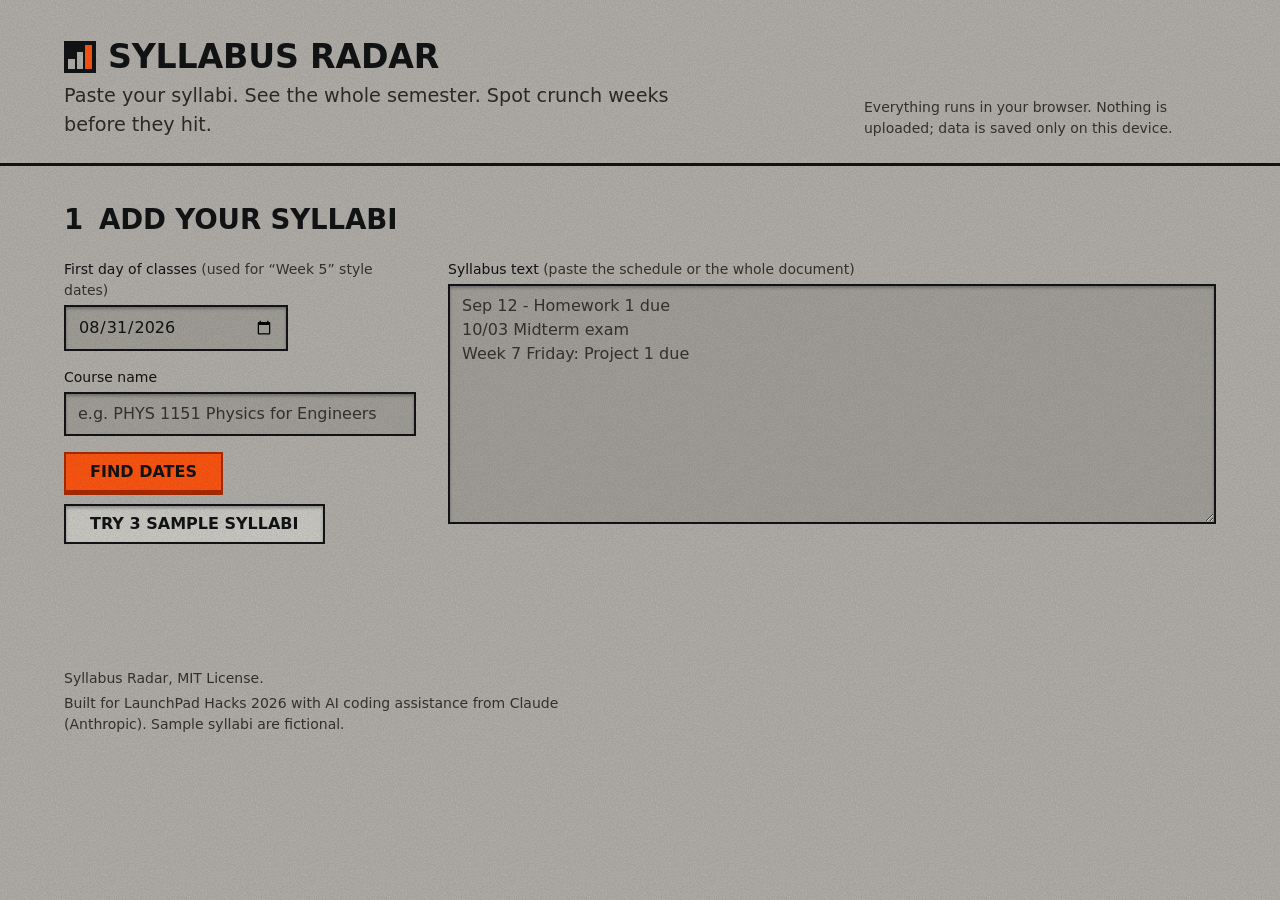
<file: app/index.html>
<!doctype html>
<html lang="en">
<head>
<meta charset="utf-8">
<meta name="viewport" content="width=device-width, initial-scale=1">
<title>Syllabus Radar</title>
<meta name="description" content="Paste your syllabi, see your whole semester's workload by week, spot crunch weeks early, and export deadlines to your calendar. Runs entirely in your browser.">
<link rel="icon" href="data:image/svg+xml,%3Csvg xmlns='http://www.w3.org/2000/svg' viewBox='0 0 32 32'%3E%3Crect width='32' height='32' fill='%23212226'/%3E%3Crect x='5' y='17' width='6' height='10' fill='%23b9b4ad'/%3E%3Crect x='13' y='11' width='6' height='16' fill='%23b9b4ad'/%3E%3Crect x='21' y='5' width='6' height='22' fill='%23f0612b'/%3E%3C/svg%3E">
<link rel="stylesheet" href="styles.css">
</head>
<body>
<a class="skip" href="#main">Skip to content</a>
<header class="site">
  <div class="wrap mast">
    <h1><span class="logo" aria-hidden="true"><span></span><span></span><span></span></span>Syllabus Radar</h1>
    <p class="tag">Paste your syllabi. See the whole semester. Spot crunch weeks before they hit.</p>
    <p class="privacy">Everything runs in your browser. Nothing is uploaded; data is saved only on this device.</p>
  </div>
</header>

<main id="main" class="wrap">
  <section aria-labelledby="s1" class="card intake">
    <h2 id="s1"><span class="step">1</span> Add your syllabi</h2>
    <div class="intake-grid">
      <div class="row term">
        <label for="termStart">First day of classes <span class="hint">(used for “Week 5” style dates)</span></label>
        <input type="date" id="termStart" required>
      </div>
      <div class="row course">
        <label for="courseName">Course name</label>
        <input type="text" id="courseName" placeholder="e.g. PHYS 1151 Physics for Engineers" autocomplete="off">
      </div>
      <div class="row paste">
        <label for="syllabusText">Syllabus text <span class="hint">(paste the schedule or the whole document)</span></label>
        <textarea id="syllabusText" rows="9" placeholder="Sep 12 - Homework 1 due&#10;10/03 Midterm exam&#10;Week 7 Friday: Project 1 due"></textarea>
      </div>
      <div class="actions go">
        <button type="button" id="addBtn" class="primary">Find dates</button>
        <button type="button" id="sampleBtn">Try 3 sample syllabi</button>
      </div>
    </div>
    <ul id="courseList" class="chips" aria-label="Added courses"></ul>
    <p id="status" class="status" role="status" aria-live="polite"></p>
  </section>

  <section aria-labelledby="s2" class="card radar" id="radarCard" hidden>
    <div class="head">
      <h2 id="s2"><span class="step">2</span> Semester radar</h2>
      <p class="muted">Workload score per week: exam 5, project 4, quiz 2, homework 2, reading 1. Stronger shade means heavier. Outlined weeks are crunch weeks.</p>
    </div>
    <div class="board">
      <div class="heat-scroll" tabindex="0" role="region" aria-label="Workload heatmap, scrollable">
        <table class="heat" id="heat"></table>
      </div>
      <div class="legend" aria-hidden="true">
        <span>Light</span><i class="l0"></i><i class="l1"></i><i class="l2"></i><i class="l3"></i><i class="l4"></i><span>Heavy</span>
        <span class="crunch-key">Crunch week</span>
      </div>
    </div>
    <div class="grid2">
      <div>
        <h3>Crunch weeks</h3>
        <ol id="crunchList" class="plain"></ol>
      </div>
      <div>
        <h3>Start early</h3>
        <p class="muted small">Suggested start dates: projects 14 days ahead, exams 7 days ahead.</p>
        <ol id="startList" class="plain"></ol>
      </div>
    </div>
  </section>

  <section aria-labelledby="s3" class="card review-sec" id="reviewCard" hidden>
    <div class="head">
      <h2 id="s3"><span class="step">3</span> Review the dates</h2>
      <p class="muted">The parser marks each item: <span class="conf high">high</span> explicit date, <span class="conf medium">medium</span> week + weekday or unclear type, <span class="conf low">low</span> guessed from a week number. Fix anything that looks wrong; changes update the radar.</p>
    </div>
    <div class="actions">
      <label class="check"><input type="checkbox" id="onlyReview"> Show only items that need review</label>
      <button type="button" id="addRowBtn">Add item</button>
    </div>
    <div class="table-scroll">
      <table class="review" id="review">
        <caption class="sr-only">Extracted deadlines, editable</caption>
        <thead><tr><th scope="col">Date</th><th scope="col">Course</th><th scope="col">Item</th><th scope="col">Type</th><th scope="col">Check</th><th scope="col"><span class="sr-only">Delete</span></th></tr></thead>
        <tbody></tbody>
      </table>
    </div>
  </section>

  <section aria-labelledby="s4" class="card export" id="exportCard" hidden>
    <h2 id="s4"><span class="step">4</span> Export</h2>
    <div class="export-body">
      <label class="check"><input type="checkbox" id="startReminders" checked> Also add “start” events for projects and exams</label>
      <div class="actions">
        <button type="button" id="icsBtn" class="primary">Download calendar (.ics)</button>
        <button type="button" id="csvBtn">Download spreadsheet (.csv)</button>
        <button type="button" id="clearBtn" class="danger">Clear all data</button>
      </div>
      <p class="muted small">The .ics file imports into Google Calendar, Apple Calendar and Outlook as all-day events.</p>
    </div>
  </section>
</main>

<footer class="wrap foot">
  <p>Syllabus Radar, MIT License.</p>
  <p>Built for LaunchPad Hacks 2026 with AI coding assistance from Claude (Anthropic). Sample syllabi are fictional.</p>
</footer>
<script src="parser.js"></script>
<script src="samples.js"></script>
<script src="app.js"></script>
</body>
</html>
</file>
<file: app/styles.css>
/* Hallmark · shape: app screen · genre: editorial · theme: Formwork (deal 2/3, seed student-tool-turns-pasted-65d3·81879657·2026-10-29·r0) · redesign: full
 * nav: kept, a mast with the wordmark, the line and the privacy note over a 3px ink bar · signature: the semester board, a cast plate of weeks by course in a concrete-grey ramp where the only colour is safety orange on crunch weeks · states: empty (only step 1 shows until a syllabus is added), full; loading and error have no logic in app.js · formwork: cast, night pour for dark · modes: light+dark · data: sample (fictional syllabi, labelled)
 * axes: mid/display-condensed/warm · posture: restrained · contrast: pass · v2.0.0 */
/* Hallmark · pre-emit critique: P4 H5 E4 S4 R4 V4 · weakest: P, a tool has little room to argue; the argument is that only a crunch week earns colour, so the ramp is grey and orange is spent on crunch alone */
/* Hallmark · reworded "Darker means heavier." to "Stronger shade means heavier." · the night pour shades heavy weeks lighter, so the old line lied in dark mode */
/* Hallmark · reworded "Syllabus Radar · MIT License · Built for LaunchPad Hacks 2026" footer to two lines without middle dots · 63 names the dot-joined meta string */
/* Hallmark · answered F4 · the pressed-in plate fill is the Formwork secondary, and the two orange primaries sit in separate steps (Find dates in step 1, Download calendar in the export band), one per step */
@import url("./tokens.css");
@import url("./base.css");

/* ---------- shell ---------- */
body::after { content: ""; position: fixed; inset: 0; pointer-events: none; z-index: var(--z-tooltip); opacity: var(--texture-opacity); mix-blend-mode: var(--grain-blend, multiply); background-size: 200px 200px; background-image: var(--grain); }
.wrap { width: 100%; max-width: var(--container); margin-inline: auto; padding-inline: var(--gutter); }
.skip { position: absolute; left: var(--space-md); top: var(--space-xs); transform: translateY(-200%); background: var(--color-plate); color: var(--color-ink); padding: var(--space-xs) var(--space-sm); z-index: var(--z-modal); border: var(--rule-bar) solid var(--color-ink); }
.skip:focus { transform: none; }
.sr-only { position: absolute; width: 1px; height: 1px; overflow: hidden; clip-path: inset(50%); white-space: nowrap; }
body { line-height: 1.5; }
h1, h2 { text-transform: uppercase; font-stretch: 75%; line-height: 1.02; }
h3 { font-family: var(--font-body); font-weight: 700; font-size: var(--text-lg); text-transform: none; letter-spacing: 0; }

header.site { border-bottom: var(--rule-bar) solid var(--color-ink); }
.mast { display: grid; grid-template-columns: minmax(0, 1fr) minmax(0, 22rem); grid-template-areas: "name note" "tag note"; column-gap: var(--gap-columns); row-gap: var(--space-xs); align-items: end; padding-block: var(--space-xl) var(--space-lg); }
.mast h1 { grid-area: name; font-size: var(--text-3xl); display: flex; align-items: center; gap: var(--space-sm); max-width: none; }
.logo { display: inline-grid; grid-template-columns: repeat(3, 1fr); align-items: end; gap: var(--space-3xs); width: 32px; height: 32px; padding: var(--space-2xs); background: var(--color-ink); flex: none; }
.logo span { display: block; background: var(--color-paper); }
.logo span:nth-child(1) { height: 40%; } .logo span:nth-child(2) { height: 70%; } .logo span:nth-child(3) { height: 100%; background: var(--color-accent); }
.tag { grid-area: tag; font-size: var(--text-lg); color: var(--color-ink-2); max-width: 52ch; }
.privacy { grid-area: note; font-size: var(--text-sm); color: var(--color-muted); max-width: 40ch; justify-self: end; }

/* ---------- sections: each opens on its own ink bar ---------- */
.card { padding-block: var(--space-xl) var(--space-2xl); }
.card + .card { border-top: var(--rule-bar) solid var(--color-ink); }
.card h2, .card .head h2 { font-size: var(--text-2xl); display: flex; align-items: baseline; gap: var(--space-sm); }
.step { font-family: var(--font-outlier); font-variant-numeric: tabular-nums; min-width: 1.2ch; }
.head { display: grid; grid-template-columns: minmax(0, 20rem) minmax(0, 1fr); gap: var(--gap-columns); align-items: baseline; margin-bottom: var(--space-lg); }
.head .muted { max-width: 70ch; }
.muted, .hint { color: var(--color-muted); font-weight: 400; }
.small { font-size: var(--text-sm); }

/* ---------- step 1: intake ---------- */
.intake h2 { margin-bottom: var(--space-lg); }
.intake-grid { display: grid; grid-template-columns: minmax(0, 22rem) minmax(0, 1fr); grid-template-areas: "term paste" "course paste" "go paste"; column-gap: var(--gap-columns); row-gap: var(--space-md); align-items: start; }
.term { grid-area: term; } .course { grid-area: course; } .paste { grid-area: paste; } .go { grid-area: go; align-self: end; }
.row { display: flex; flex-direction: column; gap: var(--space-2xs); }
label { font-weight: 500; font-size: var(--text-sm); }
.check { font-size: var(--text-md); }

input, select, textarea, button { font: inherit; color: var(--color-ink); }
input[type=text], input[type=date], select, textarea { background: var(--color-paper-2); border: 2px solid var(--color-ink); border-radius: 0; box-shadow: var(--shadow-press); padding: var(--space-xs) var(--space-sm); min-height: 40px; max-width: 100%; }
input::placeholder, textarea::placeholder { color: var(--color-muted); opacity: 1; }
input:focus-visible, select:focus-visible, textarea:focus-visible { outline: 2px solid var(--color-focus); outline-offset: -4px; }
input:disabled, select:disabled, textarea:disabled { opacity: 0.55; cursor: not-allowed; }
textarea { width: 100%; min-height: 15rem; font-family: var(--font-body); font-variant-numeric: tabular-nums; resize: vertical; line-height: 1.5; }
#termStart, #courseName { width: 100%; }
#termStart { max-width: 14rem; }

/* ---------- controls ---------- */
.actions { display: flex; flex-wrap: wrap; gap: var(--space-sm); align-items: center; margin-block: var(--space-sm); }
.go { margin: 0; }
button { min-height: 40px; padding: var(--space-xs) var(--space-lg); border-radius: 0; border: 2px solid var(--color-ink); background: var(--color-plate); color: var(--color-ink); box-shadow: var(--shadow-press); cursor: pointer; font: 700 var(--text-md)/1.2 var(--font-display); font-stretch: 75%; text-transform: uppercase; white-space: nowrap; position: relative; transition: background-color var(--dur-micro) var(--ease-out), transform var(--dur-micro) var(--ease-out), box-shadow var(--dur-micro) var(--ease-out); }
button::after { content: ""; position: absolute; inset: -4px 0; }
button:hover { background: var(--color-paper-2); }
button:active { transform: translateY(2px); }
button:focus-visible { outline: 2px solid var(--color-focus); outline-offset: 3px; }
button:disabled { opacity: 0.55; cursor: not-allowed; transform: none; }
button.primary { background: var(--color-accent); color: var(--color-accent-ink); border-color: var(--color-accent-deep); box-shadow: 0 3px 0 var(--color-accent-deep); }
button.primary:hover { background: var(--color-accent); border-color: var(--color-ink); }
button.primary:active { transform: translateY(3px); box-shadow: 0 0 0 var(--color-accent-deep); }
button.danger { color: var(--color-danger); }
.check { display: inline-flex; gap: var(--space-xs); align-items: center; font-weight: 500; cursor: pointer; }
.check input { width: 20px; height: 20px; margin: 0; accent-color: var(--color-ink); }
.check input:focus-visible { outline: 2px solid var(--color-focus); outline-offset: 2px; }
.status { min-height: 1.5em; margin-top: var(--space-sm); font-weight: 500; }

.chips { list-style: none; padding: 0; margin: var(--space-lg) 0 0; display: flex; flex-wrap: wrap; gap: var(--space-xs); }
.chip { display: inline-flex; align-items: center; gap: var(--space-2xs); border: 2px solid var(--color-ink); padding: 0 0 0 var(--space-sm); font-size: var(--text-sm); font-weight: 500; font-variant-numeric: tabular-nums; }
button.x { min-height: 32px; min-width: 32px; padding: 0 var(--space-xs); border: 0; background: transparent; box-shadow: none; font: 400 var(--text-lg)/1 var(--font-body); text-transform: none; color: var(--color-muted); }
button.x:hover { color: var(--color-danger); background: var(--color-paper-2); }

/* ---------- step 2: the board (signature) ---------- */
.board { background: var(--color-plate); border: var(--rule-bar) solid var(--color-ink); box-shadow: var(--shadow-card); padding: var(--space-lg); margin-bottom: var(--space-xl); }
.heat-scroll, .table-scroll { overflow-x: auto; -webkit-overflow-scrolling: touch; }
.heat-scroll:focus-visible { outline: 2px solid var(--color-focus); outline-offset: 4px; }
table.heat { width: 100%; border-collapse: separate; border-spacing: var(--space-2xs); font-size: var(--text-sm); }
.heat .rowh { width: 1%; }
.heat th { font-weight: 500; }
.heat thead th { text-align: center; padding: var(--space-2xs) 0 var(--space-xs); min-width: 46px; vertical-align: bottom; }
.heat thead th .wn { display: block; font: 700 var(--text-xl)/1 var(--font-outlier); font-variant-numeric: tabular-nums; padding-block: var(--space-2xs); }
.heat thead th .wd { display: block; color: var(--color-muted); font-size: var(--text-xs); font-weight: 400; white-space: nowrap; font-variant-numeric: tabular-nums; }
.heat thead th.crunch .wn { background: var(--color-accent); color: var(--color-accent-ink); }
.heat .rowh { text-align: left; padding-right: var(--space-sm); white-space: nowrap; position: sticky; left: 0; background: var(--color-plate); z-index: var(--z-raised); max-width: 15rem; overflow: hidden; text-overflow: ellipsis; }
.heat thead .rowh { vertical-align: bottom; color: var(--color-muted); }
.heat td { height: 46px; min-width: 46px; text-align: center; font: 700 var(--text-md)/1 var(--font-outlier); font-variant-numeric: tabular-nums; }
.heat tr.total td { height: 52px; font-size: var(--text-lg); }
.heat tr.total th { font-weight: 700; }
.heat tr.total th, .heat tr.total td { border-top: var(--rule-bar) solid var(--color-ink); }
.l0 { background: var(--heat-0); color: var(--heat-ink-0); }
.l1 { background: var(--heat-1); color: var(--heat-ink-1); }
.l2 { background: var(--heat-2); color: var(--heat-ink-2); }
.l3 { background: var(--heat-3); color: var(--heat-ink-3); }
.l4 { background: var(--heat-4); color: var(--heat-ink-4); }
.heat td.crunch { box-shadow: inset 0 0 0 3px var(--color-accent); }
.legend { display: flex; flex-wrap: wrap; gap: var(--space-2xs); align-items: center; font-size: var(--text-sm); color: var(--color-muted); margin-top: var(--space-md); }
.legend i { width: 24px; height: 16px; display: inline-block; }
.crunch-key { margin-left: var(--space-md); padding: var(--space-3xs) var(--space-xs); box-shadow: inset 0 0 0 3px var(--color-accent); color: var(--color-ink); }

.grid2 { display: grid; grid-template-columns: minmax(0, 7fr) minmax(0, 5fr); gap: var(--space-2xl); }
.grid2 h3 { margin-bottom: var(--space-sm); }
.grid2 > div > .muted { margin-bottom: var(--space-sm); }
ol.plain { list-style: none; padding: 0; margin: 0; }
.crunch-item { border-top: var(--rule-bar) solid var(--color-accent); padding-block: var(--space-sm) var(--space-lg); }
.ci-h { font-variant-numeric: tabular-nums; }
.ci-h strong { font: 700 var(--text-xl)/1.1 var(--font-display); font-stretch: 75%; text-transform: uppercase; margin-right: var(--space-2xs); }
.mini { margin: var(--space-xs) 0; padding-left: var(--space-md); font-size: var(--text-md); }
.mini li + li { margin-top: var(--space-3xs); }
.advice { font-size: var(--text-sm); color: var(--color-muted); max-width: 70ch; }
.start-item { display: flex; gap: var(--space-sm); padding-block: var(--space-xs); border-bottom: var(--rule-hair) solid var(--color-paper-3); }
.start-item:first-child { border-top: var(--rule-hair) solid var(--color-paper-3); }
.sd { flex: none; font: 700 var(--text-md)/1.5 var(--font-outlier); font-variant-numeric: tabular-nums; min-width: 6.5rem; }

/* ---------- step 3: review ---------- */
.review-sec .actions { justify-content: space-between; margin-bottom: var(--space-md); }
table.review { width: 100%; border-collapse: collapse; font-size: var(--text-md); border-top: var(--rule-bar) solid var(--color-ink); }
.review th { text-align: left; font-size: var(--text-sm); font-weight: 500; color: var(--color-muted); padding: var(--space-xs); border-bottom: var(--rule-hair) solid var(--color-ink); white-space: nowrap; }
.review td { border-bottom: var(--rule-hair) solid var(--color-paper-3); padding: var(--space-xs); vertical-align: top; }
.review input[type=text] { width: 100%; min-width: 12rem; }
.review select { max-width: 11rem; }
.review td > .src { display: block; color: var(--color-muted); font-size: var(--text-sm); margin-top: var(--space-2xs); }
.conf { display: inline-block; padding: 0 var(--space-xs); font: 500 var(--text-sm)/1.6 var(--font-body); text-transform: none; border: 2px solid transparent; }
button.conf { min-height: 32px; box-shadow: none; padding: 0 var(--space-sm); font-weight: 700; }
.conf.high { color: var(--color-high); border-color: currentColor; }
.conf.medium { background: var(--color-med-bg); color: var(--color-ink); border-color: var(--color-ink); }
.conf.low { background: var(--color-low-bg); color: var(--color-low-ink); border-color: var(--color-low-bg); }
button.conf.medium:hover { background: var(--color-paper-2); }
button.conf.low:hover { background: var(--color-low-bg); border-color: var(--color-ink); }
tr.conf-low td:first-child { box-shadow: inset 4px 0 0 var(--color-low-bg); }
tr.conf-medium td:first-child { box-shadow: inset 4px 0 0 var(--color-ink); }

/* ---------- step 4: export, the ink band ---------- */
.export { background: var(--color-band); color: var(--color-band-ink); padding-inline: var(--space-xl); margin-bottom: var(--space-2xl); --color-focus: var(--color-band-focus); }
.export .muted { color: var(--color-band-ink); }
.export h2 { margin-bottom: var(--space-lg); }
.export-body { display: grid; gap: var(--space-sm); }
.export .check input { accent-color: var(--color-accent); }

.foot { color: var(--color-muted); font-size: var(--text-sm); padding-block: 0 var(--space-xl); display: grid; gap: var(--space-2xs); }

/* ---------- phone ---------- */
@media (max-width: 60rem) {
  .mast { grid-template-columns: minmax(0, 1fr); grid-template-areas: "name" "tag" "note"; }
  .privacy { justify-self: start; }
  .head { grid-template-columns: minmax(0, 1fr); gap: var(--space-xs); }
  .grid2 { grid-template-columns: minmax(0, 1fr); gap: var(--space-xl); }
}
@media (max-width: 45rem) {
  .mast { padding-block: var(--space-lg) var(--space-md); }
  .mast h1 { font-size: var(--text-2xl); }
  .tag { font-size: var(--text-md); }
  .card { padding-block: var(--space-lg) var(--space-xl); }
  .card h2, .card .head h2 { font-size: var(--text-xl); }
  .intake-grid { grid-template-columns: minmax(0, 1fr); grid-template-areas: "term" "course" "paste" "go"; }
  #termStart { max-width: 100%; }
  textarea { min-height: 11rem; }
  .board { padding: var(--space-sm); box-shadow: none; }
  .heat .rowh { max-width: 6.5rem; font-size: var(--text-xs); }
  .heat td { height: 40px; min-width: 40px; }
  .heat thead th { min-width: 40px; }
  .export { padding-inline: var(--space-md); margin-inline: calc(var(--gutter) * -1); }
  /* Review table becomes stacked rows on phones */
  .review thead { position: absolute; width: 1px; height: 1px; overflow: hidden; clip-path: inset(50%); }
  .review, .review tbody, .review tr, .review td { display: block; width: 100%; }
  table.review { border-top: 0; }
  .review tr { border-top: var(--rule-bar) solid var(--color-ink); padding-block: var(--space-xs) var(--space-sm); position: relative; }
  .review td { border: 0; padding: var(--space-2xs) 0; }
  .review td:last-child { position: absolute; top: var(--space-xs); right: 0; width: auto; }
  .review td:first-child { box-shadow: none; padding-right: var(--space-2xl); }
  tr.conf-low { border-top-color: var(--color-low-bg); }
  .review select { max-width: 100%; width: 100%; }
  .review input[type=text], .review input[type=date] { min-width: 0; width: 100%; }
}
@media (prefers-reduced-motion: reduce) {
  button { transition: background-color var(--dur-micro) linear; }
  button:active, button.primary:active { transform: none; }
}
</file>
